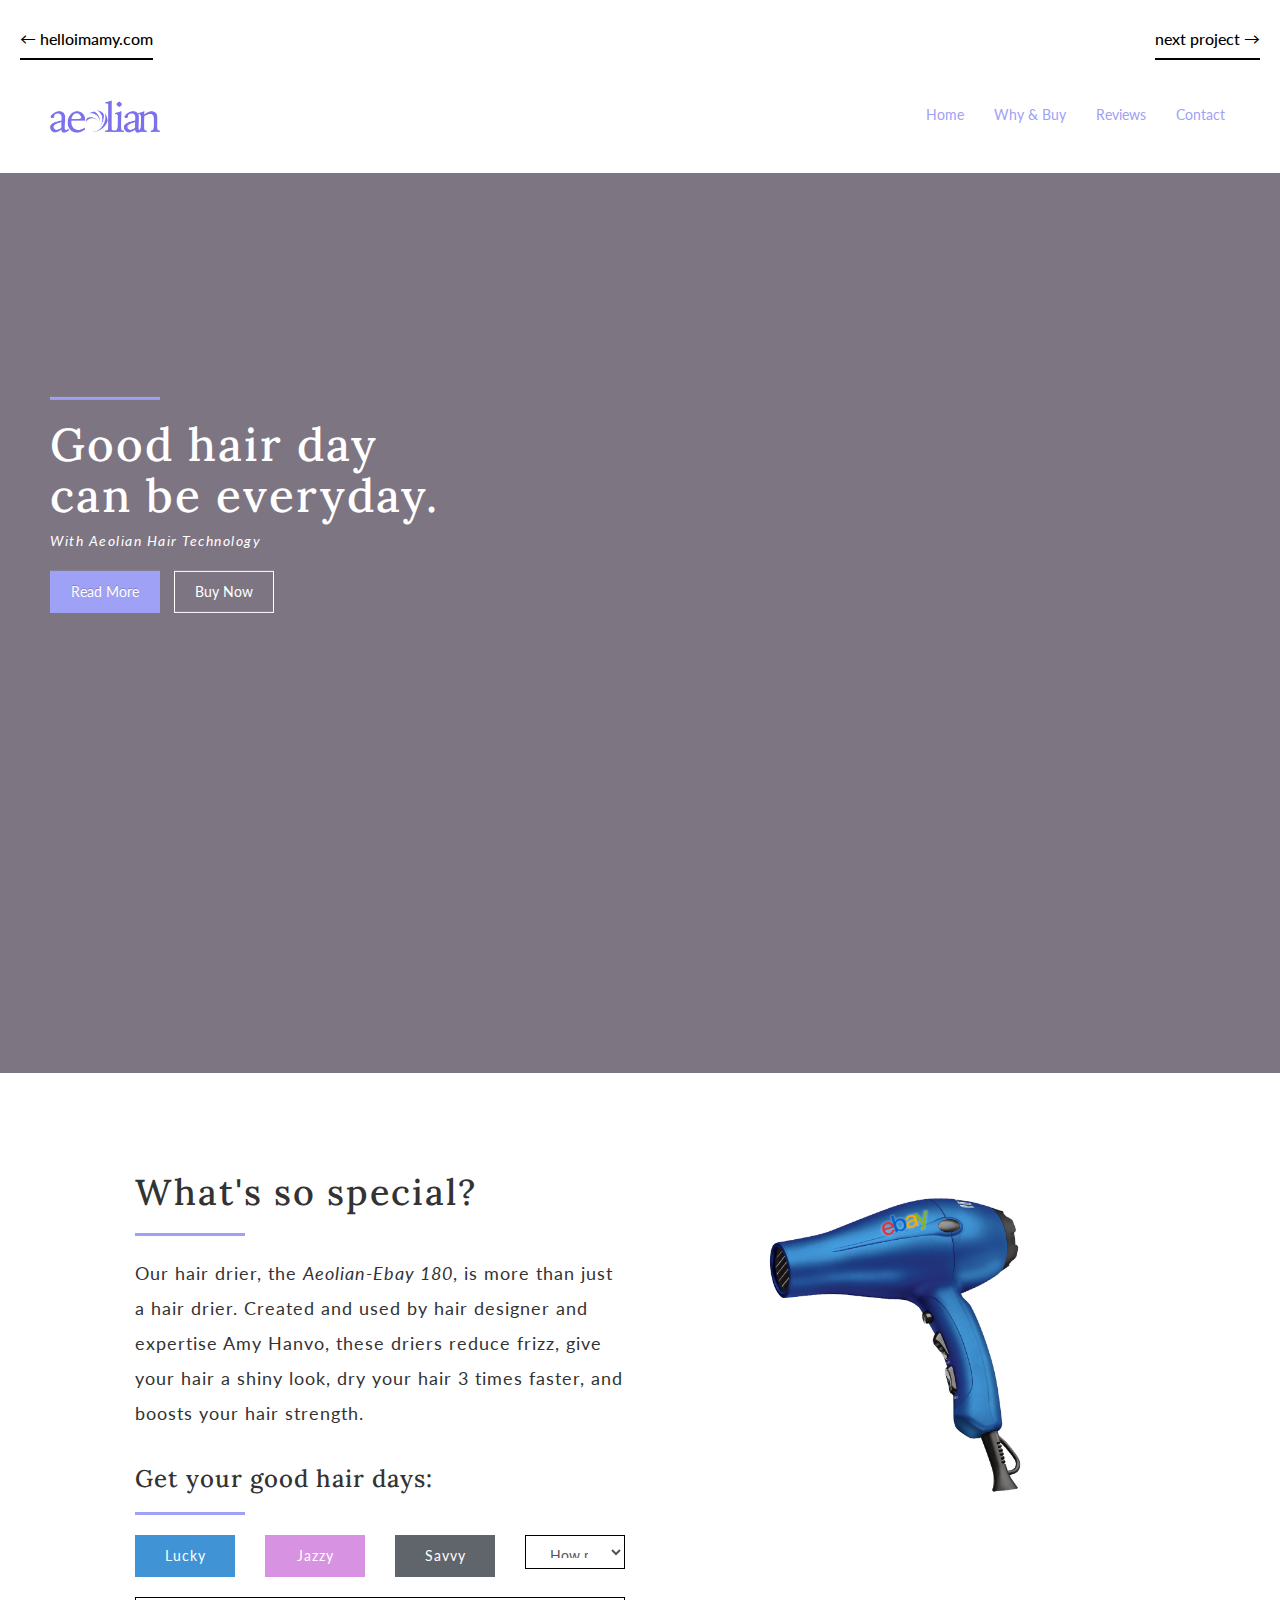
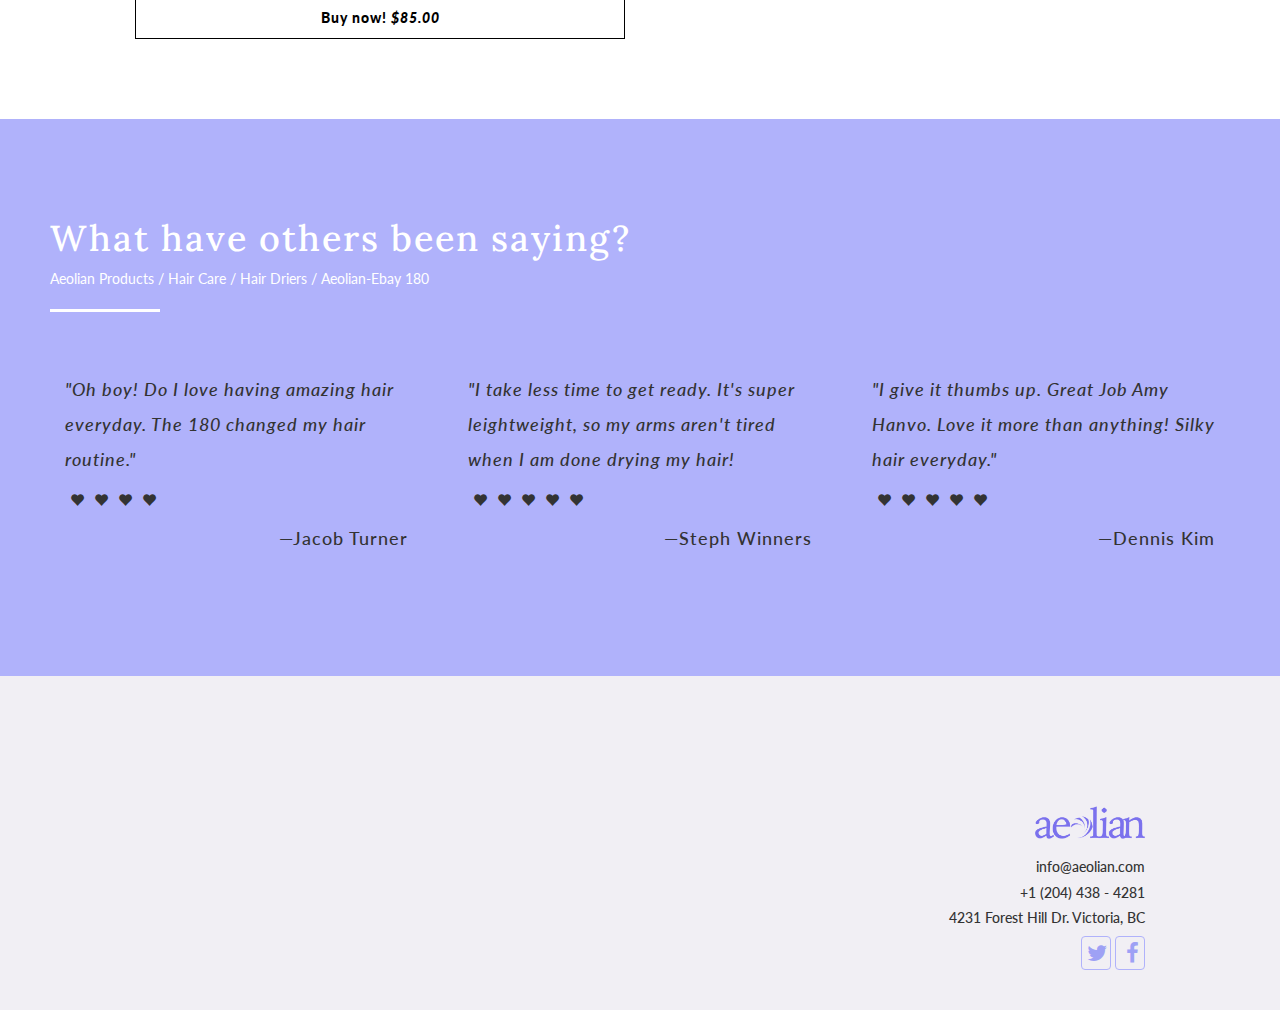
<file: history/old-pages/hairdryer-page/boilerplate/hairdry.html>
<!doctype html>
<!--[if lt IE 7]>      <html class="no-js lt-ie9 lt-ie8 lt-ie7" lang=""> <![endif]-->
<!--[if IE 7]>         <html class="no-js lt-ie9 lt-ie8" lang=""> <![endif]-->
<!--[if IE 8]>         <html class="no-js lt-ie9" lang=""> <![endif]-->
<!--[if gt IE 8]><!--> <html class="no-js" lang=""> <!--<![endif]-->
    <head>
        <meta charset="utf-8">
        <meta http-equiv="X-UA-Compatible" content="IE=edge,chrome=1">
        <title>Aeolian | Hair Drier</title>
        <meta name="description" content="">
        <meta name="viewport" content="width=device-width, initial-scale=1">
        <link rel="apple-touch-icon" href="apple-touch-icon.png">
        <link rel="stylesheet" href="css/bootstrap.min.css">
        <link rel="stylesheet" href="css/bootstrap-theme.min.css">
        <link rel="stylesheet" href="css/main.css">
        <script src="js/vendor/modernizr-2.8.3-respond-1.4.2.min.js"></script>

        <!-- Google fonts -->
        <link href="https://fonts.googleapis.com/css?family=Lato" rel="stylesheet">
        <link href="https://fonts.googleapis.com/css?family=Lora:400,700" rel="stylesheet">
        <!-- Font awesome -->
        <link rel="stylesheet" href="font-awesome-4.6.3/css/font-awesome.min.css">
        <!-- Fav Icon -->
        <link rel="shortcut icon" type="image/png" href="../assets/aeolian_fav.png"/>


    </head>


    <body>
       

        <div class = "helloimamy-container navbar-fixed-top">
             <div class="row">
            <div class="col-md-6 col-sm-6 col-xs-6">
                <a href="../../index.html"><h4 class ="home butn pull-left"> ← helloimamy.com </h4></a>
            </div>
            <div class="col-md-6 col-sm-6 col-xs-6">
                <a href="../../ps.html"><h4 class ="home butn pull-right"> next project → </h4></a>
            </div>
        </div>
    </div>
            <!-- Navbar -->
            <nav class="navbar navbar-default " role="navigation">
                <div class="navbar-header">
                    <button type="button" class="navbar-toggle collapsed" data-toggle="collapse" data-target="#navigation-nav">
                    <span class="sr-only">Toggle navigation</span>
                    <span class="icon-bar"></span>
                    <span class="icon-bar"></span>
                    <span class="icon-bar"></span>
                    </button>

                    <img class = "logo"src = "../assets/aeolian_logo.png"href="#"/>
                </div>

                <div class="collapse navbar-collapse" id="navigation-nav">
                    <ul class="nav navbar-nav navbar-right">
                        <li><a class="section-scroll" href="#hero-section">Home</a></li>
                        <li><a class="section-scroll" href="#about-product">Why & Buy</a></li>
                        <li><a class="section-scroll" href="#ratings-section">Reviews</a></li>
                        <li><a class="section-scroll" href="#footer">Contact</a></li>
                    </ul>
                </div><!-- end navbar-collapse -->

            </nav><!-- end navbar -->


            <!-- hero -->
            <div id = "hero-section" class ="pagination-centered">
                <div class="col-md-8 hero-content">
                    <hr>
                    <h1 class= "text-left title">Good hair day <br>can be everyday.</h1>
                    <p>With Aeolian Hair Technology</p>
                    <div class="cta">
                        <a href="#about-product" class="section-scroll btn  btn-primary">Read More</a>
                        <a href="#about-product" class="section-scroll btn btn-clean white">Buy Now</a>
                    </div>
                </div>
            </div><!-- end hero -->

            <!-- product info section -->
            <div id = "about-product" class = "container pad-top">
                <div class="row">
                    <div class = "col-md-6">
                        <div id = "description">
                            <h1 class ="title">What's so special?</h1>
                            <hr>
                            <p>Our hair drier, the <i>Aeolian-Ebay 180</i>, is more than just a hair drier. Created and used by hair designer and expertise Amy Hanvo, these driers reduce frizz, give your hair a shiny look, dry your hair 3 times faster, and boosts your hair strength.</p>
                            <h3>Get your good hair days:</h3>
                            <hr>
                            <div class="cta row">
                                <div class = "col-md-3 ">
                                    <span class="btn" id="select-blue" onclick="select('blow_dryer_blue')">Lucky</span>
                                </div>
                                <div class = "col-md-3 ">
                                    <span class="btn" id="select-pink" onclick="select('blow_dryer_pink')">Jazzy</span>
                                </div>
                                <div class = "col-md-3 ">
                                    <span class="btn" id="select-black" onclick="select('blow_dryer_black')">Savvy</span>
                                </div>
                                <div class = "col-md-3 ">
                                    <select class="form-control">
                                        <option value="one">How many?</option>
                                        <option value="one">1</option>
                                        <option value="two">2</option>
                                        <option value="three">3</option>
                                        <option value="four">4</option>
                                    </select>
                                </div>
                                <div class = "col-md-12">
                                    <a href="#" class="section-scroll btn  btn-buy">Buy now! <i>$85.00</i></a>
                                </div>
                            </div>
                        </div>
                    </div>
                    <div class = "col-md-6 img-responsive">
                        <img id ="drier" class ="center-block img-responsive" src="../assets/blow_dryer_blue.png"/>
                    </div>

                </div>
            </div><!-- end product info -->


            <!-- product ratings -->
            <div id = "ratings-section" class = "pad-top">
                <h1 class ="title">What have others been saying?</h1>
                <p>Aeolian Products / Hair Care / Hair Driers / Aeolian-Ebay 180</p>
                <hr class = "white-hr">
                <div class="row">
                    <div class = "col-md-4">
                        <div id = "review">
                            <h4><i>"Oh boy! Do I love having amazing hair everyday. The 180 changed my hair routine."</i></h4>
                            <span class = "glyphicon glyphicon-heart"></span><span class = "glyphicon glyphicon-heart"></span><span class = "glyphicon glyphicon-heart"></span><span class = "glyphicon glyphicon-heart"></span>
                            <h4 class = "text-right">&mdash;Jacob Turner</h4>
                        </div>
                    </div>
                    <div class = "col-md-4">
                        <div id = "review">
                            <h4><i>"I take less time to get ready. It's super leightweight, so my arms aren't tired when I am done drying my hair!</i></h4>
                            <span class = "glyphicon glyphicon-heart"></span><span class = "glyphicon glyphicon-heart"></span><span class = "glyphicon glyphicon-heart"></span><span class = "glyphicon glyphicon-heart"></span><span class = "glyphicon glyphicon-heart"></span>
                            <h4 class = "text-right">&mdash;Steph Winners</h4>

                        </div>
                    </div>
                    <div class = "col-md-4">
                        <div id = "review">
                            <h4><i>"I give it thumbs up. Great Job Amy Hanvo. Love it more than anything! Silky hair everyday."</i></h4>
                            <span class = "glyphicon glyphicon-heart"></span><span class = "glyphicon glyphicon-heart"></span><span class = "glyphicon glyphicon-heart"></span><span class = "glyphicon glyphicon-heart"></span><span class = "glyphicon glyphicon-heart"></span>
                            <h4 class = "text-right">&mdash;Dennis Kim</h4>

                        </div>
                    </div>

                </div>
            </div><!-- end ratings -->

            <div id = "footer" class = "pad-top">
                <div class = "container">
                    <div class = "text-right">
                        <img class = "logo" src="../assets/aeolian_logo.png"/>

                        <h5> info@aeolian.com</h5>
                        <h5> +1 (204) 438 - 4281</h5>
                        <h5> 4231 Forest Hill Dr. Victoria, BC </h5>
                        <a class="twitter" href="https://twitter.com"><i class="fa fa-twitter"></i></a>
                        <a class="facebook" href="www.facebook.com/"><i class="fa fa-facebook"></i></a>

                    </div>
                </div>
            </div>
        </div><!-- helloimamy-container -->



        <script src="//ajax.googleapis.com/ajax/libs/jquery/1.11.2/jquery.min.js"></script>
        <script>window.jQuery || document.write('<script src="js/vendor/jquery-1.11.2.min.js"><\/script>')</script>
        <script src="js/vendor/bootstrap.min.js"></script>
        <script src="js/main.js"></script>

        <script>
        //smooth scroll
        $(document).ready(function(){
            $('a[href*=#]').click(function()  {
                if (location.pathname.replace(/^\//,'') == this.pathname.replace(/^\//,'')
                    && location.hostname == this.hostname) {
                    var $target = $(this.hash);
                $target = $target.length && $target
                || $('[name=' + this.hash.slice(1) +']');
                if ($target.length) {
                    var targetOffset = $target.offset().top;
                    $('html,body')
                    .animate({scrollTop: targetOffset}, 1000);
                    return false;
                }
            }
        });
        });

        //color selector
        function select(item) {
            var e = document.getElementById("drier");
            if(item == "blow_dryer_blue") {
                e.attributes[2].value = "../assets/blow_dryer_blue.png";
            }
            if(item == "blow_dryer_pink") {
                e.attributes[2].value = "../assets/blow_dryer_pink.png";
            }
            if(item == "blow_dryer_black") {
                e.attributes[2].value = "../assets/blow_dryer_black.png";
            }
        }

        select();
        </script>


    </body>
</html>
</file>
<file: history/old-pages/hairdryer-page/boilerplate/css/main.css>
/* =========================================================================
   Amy's CSS Custom Styles
=========================================================================
*/

.helloimamy-container {
    background-color: #fff;
}

.butn {
    display: inline-block;
    margin: 0px 0 30px 0;
    /*-webkit-border-radius: 50px;*/
    /*border-radius: 50px;*/
    padding: 10px 0px;
    border-bottom: 2px solid #000 !important;
}

.home {
    font-size:16px;
    margin: 20px 20px 28px 20px;
    color: black;
}

.website-border {
    border-top: 1px solid #000;
}


/*bootstrap changes*/
.navbar-default {
    margin-top:80px;
    color: #555;
    border:none;
    box-shadow: none;
    background-image: none;
    background:#fff;
    padding: 10px 40px;

}

.form-control {
    padding: 10px 20px;
    width: 100%;
    border: 1px solid #000;
    box-shadow: none;
    border-radius: 0;

}

.glyphicon-heart {
    margin: 5px;
}

#select-blue {
    background: #4094d5;
    color: #fff;
    width: 100%;
    padding: 10px 20px;
    border-radius: 0px;
}
#select-pink {
    background: #d793e2;
    color: #fff;
    width: 100%;
    padding: 10px 20px;
    border-radius: 0px;
}
#select-black {
    background: #5f656a;
    color: #fff;
    width: 100%;
    padding: 10px 20px;
    border-radius: 0px;
}
.btn-primary {
    /*filled in button*/
    box-sizing: border-box;
    background: none;
    background-color: #9ea1f5;
    border: 1px solid  #9ea1f5;
    border-radius: 0;
    padding: 10px 20px;
    margin-right: 10px;
    box-shadow: none;

}
.btn-clean {
    margin: 0;
    border-radius: 0;
    padding: 10px 20px;
    color: #fff;
    border: 1px solid #fff;
    box-sizing: border-box;

}
.btn-buy {
    font-weight: 900;
    width: 100%;
    border-radius: 0;
    margin-top: 20px;
    padding: 10px 0;
    color: #000;
    border: 1px solid #000;
    box-sizing: border-box;

}
#select-blue:hover {
    background: #2a6491;
}
#select-pink:hover {
    background: #8c4498;
}
#select-black:hover {
    background: #323639;
}
.btn-primary:hover,.btn-primary:focus,.btn-primary:active  {
    border: 1px solid #9ea1f5;
    background-color: #fff;
    color: #9ea1f5;

}
.btn-clean:hover,.btn-clean:focus,.btn-clean:active   {
    border: 1px solid #9ea1f5;
    background-color: #9ea1f5;
    color: #fff;
}
.btn-buy:hover ,.btn-buy:focus,.btn-buy:active  {
    border: 1px solid #9ea1f5;
    background-color: #9ea1f5;
    color: #fff;
}


.navbar-default .navbar-nav>li>a{
    color:#9ea1f5;
}

.container {
    padding: 40px 80px;
}

.col-md-4 {
    padding: 30px;
}

html, body {
    padding: 0;
    margin: 0;
}

body {
    font-family: "Lato";

}

a {
    color:#9ea1f5;
}

a:hover{
  text-decoration: none;
  -webkit-transition: all .25s ease-in-out;
       -moz-transition: all .25s ease-in-out;
        -ms-transition: all .25s ease-in-out;
         -o-transition: all .25s ease-in-out;
            transition: all .25s ease-in-out;
}

hr {
    border-top: 3px solid #9ea1f5;
    margin-left:0;
    width: 110px;

}

.white-hr {
    border-top: 3px solid #fff;
}

.logo {
    /*Aeolian logo*/
    width: 120px;
    height: auto;
    padding: 10px 0 10px 10px;
    box-sizing: border-box;
    vertical-align: middle;
}
.hero-content {
    position: absolute;
    padding-left: 50px;
    top: 55%;
    transform: translateY(-50%);
}
.hero-content h1 {
    color: #fff;
    font-size: 46px;
    letter-spacing: 2px;
    font-family: "Lora", serif;

}
.hero-content p {
    color: #fff;
    font-size: 14px;
    letter-spacing: 1.5px;
    font-style: italic;
    padding-bottom: 10px;
}
#hero-section {
    width: 100%;
    height: 100vh;
    background-color:#fff;
    background-image:linear-gradient( rgba(40, 25, 48, 0.6), rgba(40, 25, 48, 0.6) ), url("https://images.unsplash.com/reserve/RONyPwknRQOO3ag4xf3R_Kinsey.jpg?ixlib=rb-0.3.5&q=80&fm=jpg&crop=entropy&s=d310b05f9c9d755fe5608e02ed3dc16b");
    background-position: center top;
    -webkit-background-size: cover;
       -moz-background-size: cover;
         -o-background-size: cover;
            background-size: cover;

}

.cta {
    text-align: left;
    margin-top: 10px;
}

.title {
    letter-spacing: 2px;
    font-family: "Lora", serif;
}

.pad-top {
    padding-top: 80px;
}


#description {
    letter-spacing: 1px;
    font-size: 18px;
    line-height: 35px;
}

#about-product h3 {
    padding-top: 15px;
    font-family: "Lora", serif;
}
#drier {
    padding: 40px;
    max-width: 380px;
    vertical-align: middle;
}

#about-product {
    padding-bottom: 80px;
}

#ratings-section {
    background-color: #b0b2fb;
    padding-left: 50px;
    padding-right: 50px;
    padding-bottom: 80px;
}
#ratings-section h1, #ratings-section p {
    color: #fff;
}
#review h4{
    letter-spacing: 1px;
    line-height:35px;
}

#footer {
    background: #f1eff4;
}

.fa{
    font-size: 22px !important;
    padding:  5px;
    border: 1px solid  #b0b2fb;
    border-radius: 4px;
    box-sizing: border-box;
    width: 30px;
}
.fa:hover{
    color: #fff;
    border: 1px solid #b0b2fb;
    background-color: #b0b2fb;
    -webkit-transition: all .25s ease-in-out;
         -moz-transition: all .25s ease-in-out;
          -ms-transition: all .25s ease-in-out;
           -o-transition: all .25s ease-in-out;
              transition: all .25s ease-in-out;
}

/*Media tags for better alignment, positioning, and layout*/

@media (max-width: 600px) {

    .hero-content {
        padding-top: 50px;
    }
    .hero-content h1 {
        font-size: 30px;
    }
    .drier {
        padding: 0px;
        max-width: 200px;
        margin-top: 25px;
    }

    #description {
        letter-spacing: 1px;
        font-size: 18px;
        line-height: 25px;
    }

    .container {
        padding: 20px 40px;
    }

    #ratings-section {
        background-color: #b0b2fb;
        padding-left: 20px;
        padding-right: 20px;
    }

}
</file>
